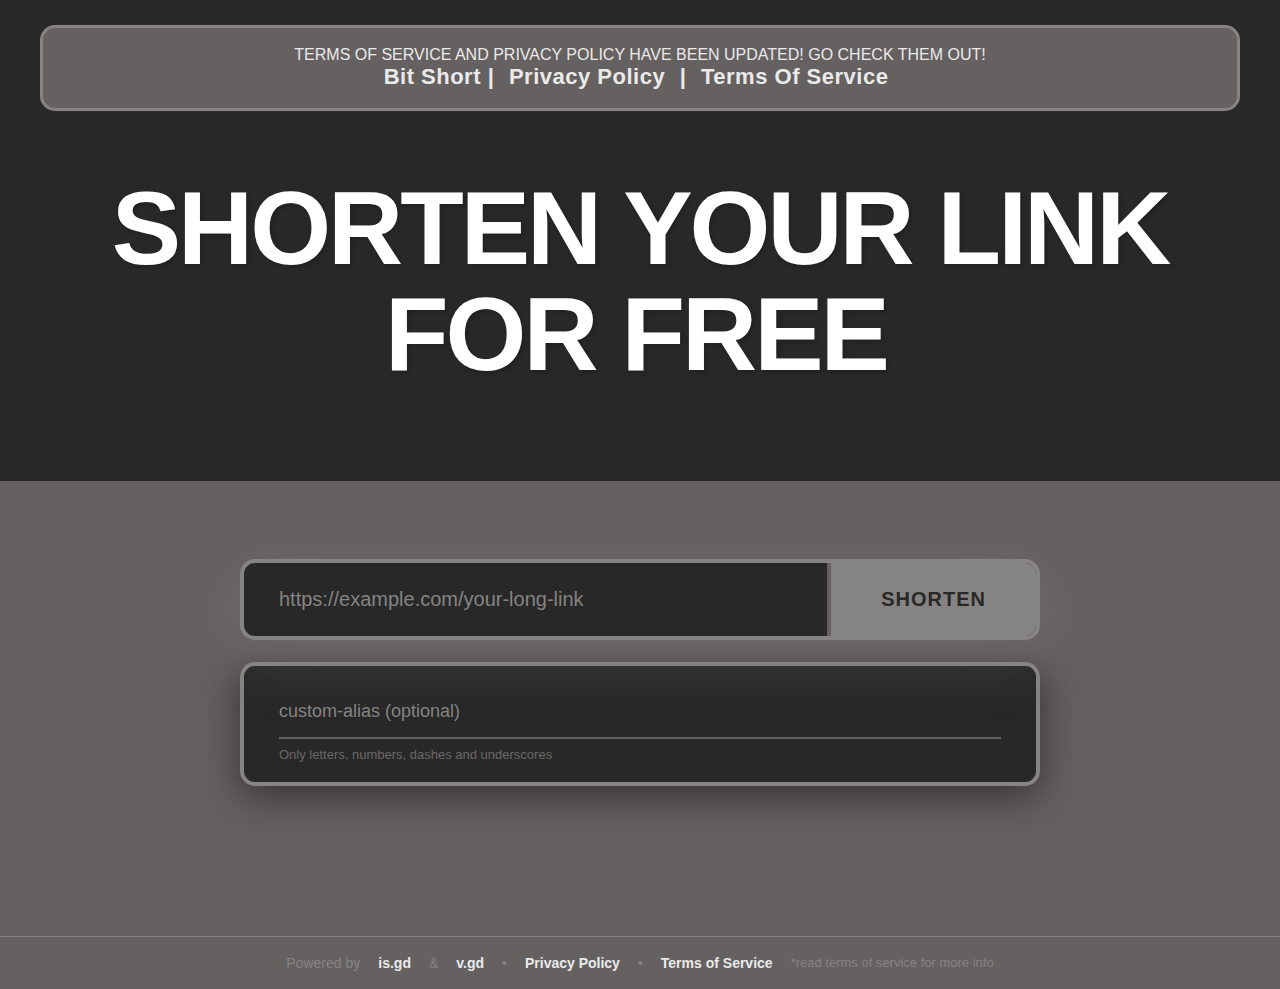
<file: index.html>
<!DOCTYPE html>
<html lang="en">
<head>
  <meta charset="UTF-8">
  <meta name="viewport" content="width=device-width, initial-scale=1.0">
  <meta name="description" content="Bit Short - Shorten your links for free">
  <title>Bit Short - Free URL Shortener</title>
  <link rel="stylesheet" href="style.css">
</head>
<body>
  <!-- Top Navigation Bar -->
  <div class="top-bar">
    <a>TERMS OF SERVICE AND PRIVACY POLICY HAVE BEEN UPDATED! GO CHECK THEM OUT!</a>
    <div class="top-bar-links">
      <strong>Bit Short</strong> | 
      <a href="privacy.html">Privacy Policy</a> | 
      <a href="tos.html">Terms Of Service</a>
    </div>
  </div>

  <!-- Hero Section -->
  <div class="top-section">
    <h1>
      SHORTEN YOUR LINK<br>
      FOR FREE<span class="asterisk"></span>
    </h1>
  </div>

  <!-- Main Content Section -->
  <div class="bottom-section">
    <div class="input-container">
      <!-- Input Form -->
      <form id="shortenForm">
        <div class="input-wrapper">
          <input 
            type="text" 
            id="longUrl" 
            class="url-input"
            placeholder="https://example.com/your-long-link"
            autocomplete="off"
            required
            aria-label="URL to shorten"
          >
          <button type="submit" id="submitBtn">
            <span id="btnText">Shorten</span>
          </button>
        </div>

        <!-- Custom Alias Input (Optional) -->
        <div class="custom-alias-wrapper">
          <input 
            type="text" 
            id="customAlias" 
            placeholder="custom-alias (optional)"
            autocomplete="off"
            maxlength="50"
            aria-label="Custom alias"
          >
          <small class="hint">Only letters, numbers, dashes and underscores</small>
        </div>
      </form>

      <!-- Result Box -->
      <div id="result" class="result"></div>
    </div>
  </div>

  <!-- Footer -->
  <footer class="footer">
    Powered by <a href="https://is.gd" target="_blank">is.gd</a> & <a href="https://v.gd" target="_blank">v.gd</a> •
    <a href="/privacy.html">Privacy Policy</a> •
    <a href="/tos.html">Terms of Service</a>
    <p class="disclaimer">*read terms of service for more info</p>
  </footer>

  <script src="main.js"></script>
</body>
</html>
</file>
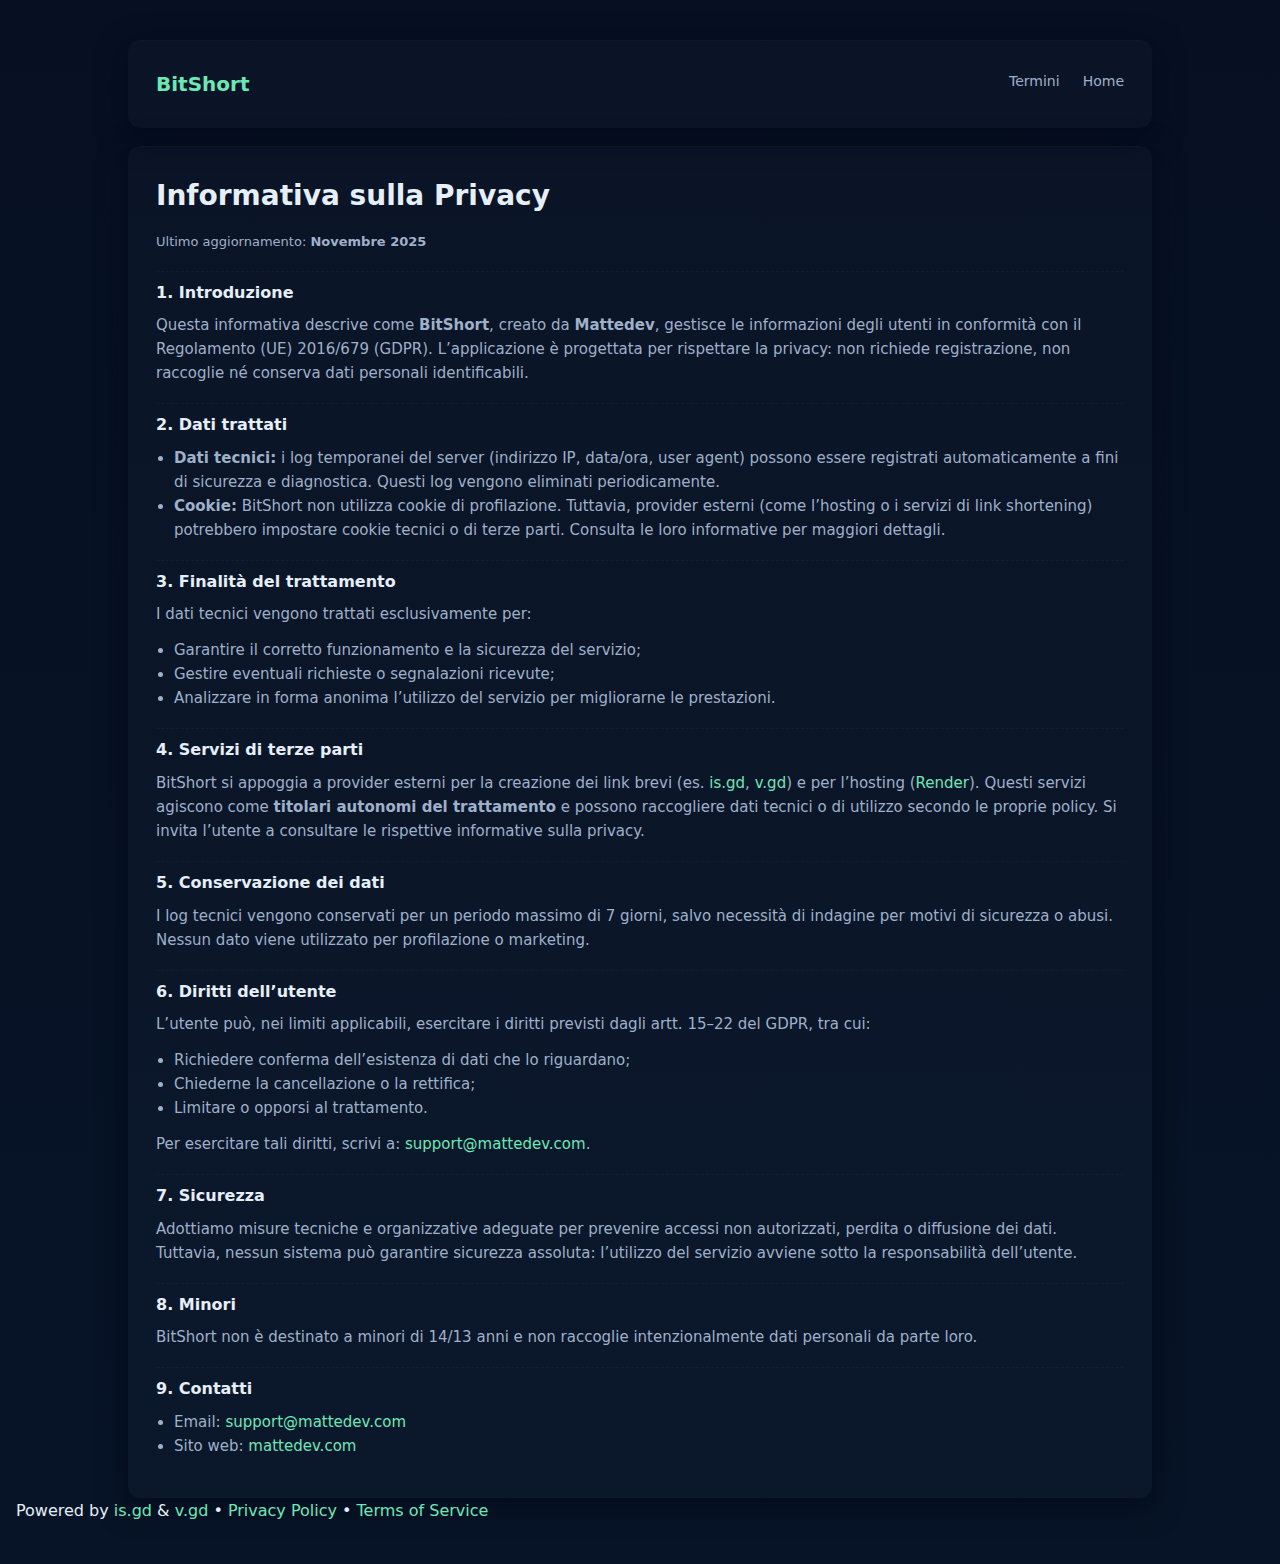
<file: privacy.html>
<!doctype html>
<html lang="it">
<head>
  <meta charset="utf-8" />
  <meta name="viewport" content="width=device-width,initial-scale=1" />
  <title>Informativa sulla Privacy — BitShort</title>
  <link rel="stylesheet" href="privacy.css">
  <meta name="robots" content="index,follow">
</head>
<body>
  <header class="site-header">
    <div class="container">
      <a class="brand" href="/">BitShort</a>
      <nav class="nav">
        <a href="/tos.html">Termini</a>
        <a href="/">Home</a>
      </nav>
    </div>
  </header>

  <main class="container main" id="privacy-content">
    <h1>Informativa sulla Privacy</h1>
    <p class="muted">Ultimo aggiornamento: <strong>Novembre 2025</strong></p>

    <section>
      <h2>1. Introduzione</h2>
      <p>Questa informativa descrive come <strong>BitShort</strong>, creato da <strong>Mattedev</strong>, gestisce le informazioni degli utenti in conformità con il Regolamento (UE) 2016/679 (GDPR). L’applicazione è progettata per rispettare la privacy: non richiede registrazione, non raccoglie né conserva dati personali identificabili.</p>
    </section>

    <section>
      <h2>2. Dati trattati</h2>
      <ul>
        
        <li><strong>Dati tecnici:</strong> i log temporanei del server (indirizzo IP, data/ora, user agent) possono essere registrati automaticamente a fini di sicurezza e diagnostica. Questi log vengono eliminati periodicamente.</li>
        <li><strong>Cookie:</strong> BitShort non utilizza cookie di profilazione. Tuttavia, provider esterni (come l’hosting o i servizi di link shortening) potrebbero impostare cookie tecnici o di terze parti. Consulta le loro informative per maggiori dettagli.</li>
      </ul>
    </section>

    <section>
      <h2>3. Finalità del trattamento</h2>
      <p>I dati tecnici vengono trattati esclusivamente per:</p>
      <ul>
        <li>Garantire il corretto funzionamento e la sicurezza del servizio;</li>
        <li>Gestire eventuali richieste o segnalazioni ricevute;</li>
        <li>Analizzare in forma anonima l’utilizzo del servizio per migliorarne le prestazioni.</li>
      </ul>
    </section>

    <section>
      <h2>4. Servizi di terze parti</h2>
      <p>BitShort si appoggia a provider esterni per la creazione dei link brevi (es. <a href="https://is.gd" target="_blank">is.gd</a>, <a href="https://v.gd" target="_blank">v.gd</a>) e per l’hosting (<a href="https://render.com" target="_blank">Render</a>). Questi servizi agiscono come <strong>titolari autonomi del trattamento</strong> e possono raccogliere dati tecnici o di utilizzo secondo le proprie policy. Si invita l’utente a consultare le rispettive informative sulla privacy.</p>
    </section>

    <section>
      <h2>5. Conservazione dei dati</h2>
      <p>I log tecnici vengono conservati per un periodo massimo di 7 giorni, salvo necessità di indagine per motivi di sicurezza o abusi. Nessun dato viene utilizzato per profilazione o marketing.</p>
    </section>

    <section>
      <h2>6. Diritti dell’utente</h2>
      <p>L’utente può, nei limiti applicabili, esercitare i diritti previsti dagli artt. 15–22 del GDPR, tra cui:</p>
      <ul>
        <li>Richiedere conferma dell’esistenza di dati che lo riguardano;</li>
        <li>Chiederne la cancellazione o la rettifica;</li>
        <li>Limitare o opporsi al trattamento.</li>
      </ul>
      <p>Per esercitare tali diritti, scrivi a: <a href="mailto:support@mattedev.com">support@mattedev.com</a>.</p>
    </section>

    <section>
      <h2>7. Sicurezza</h2>
      <p>Adottiamo misure tecniche e organizzative adeguate per prevenire accessi non autorizzati, perdita o diffusione dei dati. Tuttavia, nessun sistema può garantire sicurezza assoluta: l’utilizzo del servizio avviene sotto la responsabilità dell’utente.</p>
    </section>

    <section>
      <h2>8. Minori</h2>
      <p>BitShort non è destinato a minori di 14/13 anni e non raccoglie intenzionalmente dati personali da parte loro.</p>
    </section>

    <section>
      <h2>9. Contatti</h2>
      <ul>
        <li>Email: <a href="mailto:support@mattedev.com">support@mattedev.com</a></li>
        <li>Sito web: <a href="https://mattedev.com" target="_blank">mattedev.com</a></li>
      </ul>
    </section>
  </main>

  <footer class="footer">
    Powered by <a href="https://is.gd" target="_blank">is.gd</a> & <a href="https://v.gd" target="_blank">v.gd</a> •
    <a href="/privacy.html">Privacy Policy</a> •
    <a href="/tos.html">Terms of Service</a>
  </footer>
</body>
</html>
</file>
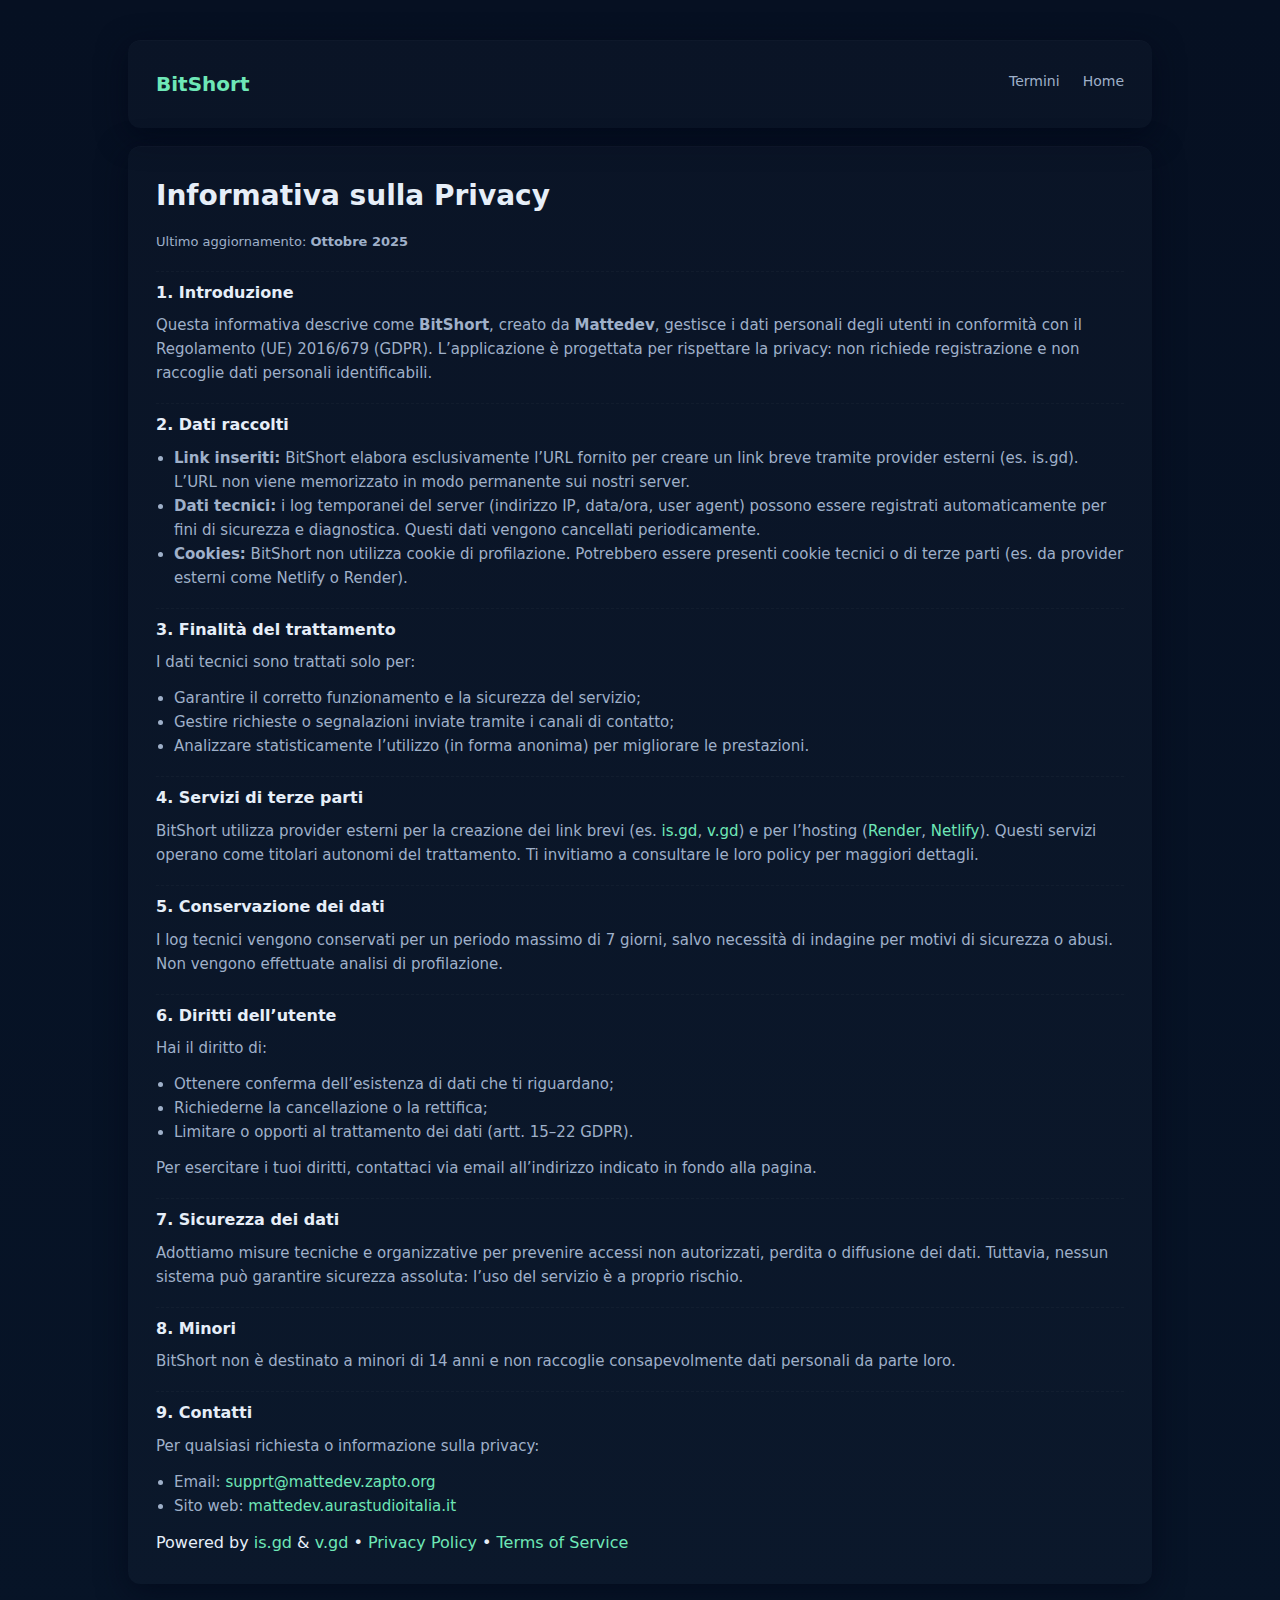
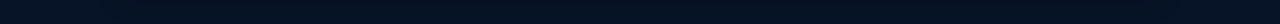
<file: Privacy.html>
<!doctype html>
<html lang="it">
<head>
  <meta charset="utf-8" />
  <meta name="viewport" content="width=device-width,initial-scale=1" />
  <title>Informativa sulla Privacy — BitShort</title>
  <link rel="stylesheet" href="/privacy.css">
  <meta name="robots" content="index,follow">
</head>
<body>
  <header class="site-header">
    <div class="container">
      <a class="brand" href="/">BitShort</a>
      <nav class="nav">
        <a href="/ToS.html">Termini</a>
        <a href="/">Home</a>

      </nav>
    </div>
  </header>

  <main class="container main" id="privacy-content">
    <h1>Informativa sulla Privacy</h1>
    <p class="muted">Ultimo aggiornamento: <strong>Ottobre 2025</strong></p>

    <section>
      <h2>1. Introduzione</h2>
      <p>Questa informativa descrive come <strong>BitShort</strong>, creato da <strong>Mattedev</strong>, gestisce i dati personali degli utenti in conformità con il Regolamento (UE) 2016/679 (GDPR). L’applicazione è progettata per rispettare la privacy: non richiede registrazione e non raccoglie dati personali identificabili.</p>
    </section>

    <section>
      <h2>2. Dati raccolti</h2>
      <ul>
        <li><strong>Link inseriti:</strong> BitShort elabora esclusivamente l’URL fornito per creare un link breve tramite provider esterni (es. is.gd). L’URL non viene memorizzato in modo permanente sui nostri server.</li>
        <li><strong>Dati tecnici:</strong> i log temporanei del server (indirizzo IP, data/ora, user agent) possono essere registrati automaticamente per fini di sicurezza e diagnostica. Questi dati vengono cancellati periodicamente.</li>
        <li><strong>Cookies:</strong> BitShort non utilizza cookie di profilazione. Potrebbero essere presenti cookie tecnici o di terze parti (es. da provider esterni come Netlify o Render).</li>
      </ul>
    </section>

    <section>
      <h2>3. Finalità del trattamento</h2>
      <p>I dati tecnici sono trattati solo per:</p>
      <ul>
        <li>Garantire il corretto funzionamento e la sicurezza del servizio;</li>
        <li>Gestire richieste o segnalazioni inviate tramite i canali di contatto;</li>
        <li>Analizzare statisticamente l’utilizzo (in forma anonima) per migliorare le prestazioni.</li>
      </ul>
    </section>

    <section>
      <h2>4. Servizi di terze parti</h2>
      <p>BitShort utilizza provider esterni per la creazione dei link brevi (es. <a href="https://is.gd" target="_blank">is.gd</a>, <a href="https://v.gd" target="_blank">v.gd</a>) e per l’hosting (<a href="https://render.com" target="_blank">Render</a>, <a href="https://netlify.com" target="_blank">Netlify</a>). Questi servizi operano come titolari autonomi del trattamento. Ti invitiamo a consultare le loro policy per maggiori dettagli.</p>
    </section>

    <section>
      <h2>5. Conservazione dei dati</h2>
      <p>I log tecnici vengono conservati per un periodo massimo di 7 giorni, salvo necessità di indagine per motivi di sicurezza o abusi. Non vengono effettuate analisi di profilazione.</p>
    </section>

    <section>
      <h2>6. Diritti dell’utente</h2>
      <p>Hai il diritto di:</p>
      <ul>
        <li>Ottenere conferma dell’esistenza di dati che ti riguardano;</li>
        <li>Richiederne la cancellazione o la rettifica;</li>
        <li>Limitare o opporti al trattamento dei dati (artt. 15–22 GDPR).</li>
      </ul>
      <p>Per esercitare i tuoi diritti, contattaci via email all’indirizzo indicato in fondo alla pagina.</p>
    </section>

    <section>
      <h2>7. Sicurezza dei dati</h2>
      <p>Adottiamo misure tecniche e organizzative per prevenire accessi non autorizzati, perdita o diffusione dei dati. Tuttavia, nessun sistema può garantire sicurezza assoluta: l’uso del servizio è a proprio rischio.</p>
    </section>

    <section>
      <h2>8. Minori</h2>
      <p>BitShort non è destinato a minori di 14 anni e non raccoglie consapevolmente dati personali da parte loro.</p>
    </section>

    <section>
      <h2>9. Contatti</h2>
      <p>Per qualsiasi richiesta o informazione sulla privacy:</p>
      <ul>
        <li>Email: <a href="mailto:supprt@mattedev.zapto.org">supprt@mattedev.zapto.org</a></li>
        <li>Sito web: <a href="https://mattedev.aurastudioitalia.it" target="_blank">mattedev.aurastudioitalia.it</a></li>
      </ul>
    </section>

  <footer class="footer">
    Powered by <a href="https://is.gd" target="_blank">is.gd</a> & <a href="https://v.gd" target="_blank">v.gd</a> •
    <a href="/privacy.html">Privacy Policy</a> •
    <a href="/terms.html">Terms of Service</a>
  </footer>

  <script>
    document.getElementById('year').textContent = new Date().getFullYear();
  </script>
</body>
</html>
</file>
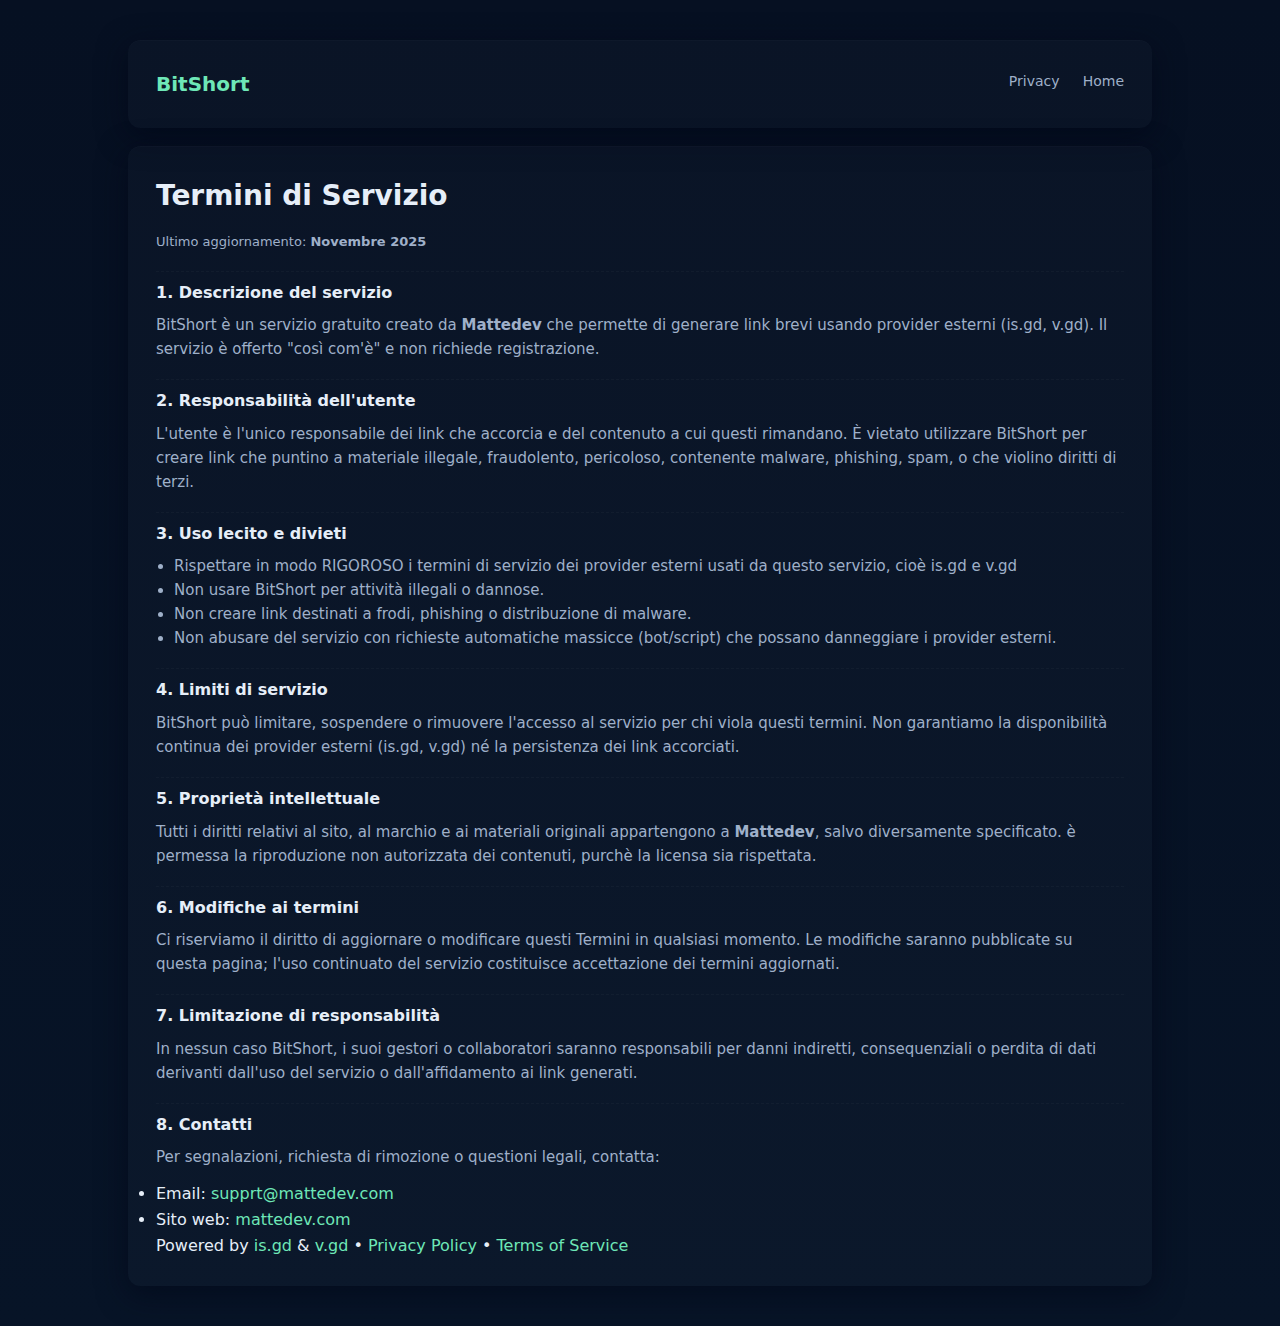
<file: tos.html>
<!doctype html>
<html lang="it">
<head>
  <meta charset="utf-8" />
  <meta name="viewport" content="width=device-width,initial-scale=1" />
  <title>Termini di Servizio — BitShort</title>
  <link rel="stylesheet" href="tos.css">
  <meta name="robots" content="index,follow">
</head>
<body>
  <header class="site-header">
    <div class="container">
      <a class="brand" href="/">BitShort</a>
      <nav class="nav">
        <a href="/privacy.html">Privacy</a>
        <a href="/">Home</a>
      </nav>
    </div>
  </header>

  <main class="container main" id="tos-content">
    <h1>Termini di Servizio</h1>
    <p class="muted">Ultimo aggiornamento: <strong>Novembre 2025</strong></p>

    <section>
      <h2>1. Descrizione del servizio</h2>
      <p>BitShort è un servizio gratuito creato da <strong>Mattedev</strong> che permette di generare link brevi usando provider esterni (is.gd, v.gd). Il servizio è offerto "così com'è" e non richiede registrazione.</p>
    </section>

    <section>
      <h2>2. Responsabilità dell'utente</h2>
      <p>L'utente è l'unico responsabile dei link che accorcia e del contenuto a cui questi rimandano. È vietato utilizzare BitShort per creare link che puntino a materiale illegale, fraudolento, pericoloso, contenente malware, phishing, spam, o che violino diritti di terzi.</p>
    </section>

    <section>
      <h2>3. Uso lecito e divieti</h2>
      <ul>
        <li>Rispettare in modo RIGOROSO i termini di servizio dei provider esterni usati da questo servizio, cioè is.gd e v.gd</li>
        <li>Non usare BitShort per attività illegali o dannose.</li>
        <li>Non creare link destinati a frodi, phishing o distribuzione di malware.</li>
        <li>Non abusare del servizio con richieste automatiche massicce (bot/script) che possano danneggiare i provider esterni.</li>
      </ul>
    </section>

    <section>
      <h2>4. Limiti di servizio</h2>
      <p>BitShort può limitare, sospendere o rimuovere l'accesso al servizio per chi viola questi termini. Non garantiamo la disponibilità continua dei provider esterni (is.gd, v.gd) né la persistenza dei link accorciati.</p>
    </section>

    <section>
      <h2>5. Proprietà intellettuale</h2>
      <p>Tutti i diritti relativi al sito, al marchio e ai materiali originali appartengono a <strong>Mattedev</strong>, salvo diversamente specificato. è permessa la riproduzione non autorizzata dei contenuti, purchè la licensa sia rispettata.</p>
    </section>

    <section>
      <h2>6. Modifiche ai termini</h2>
      <p>Ci riserviamo il diritto di aggiornare o modificare questi Termini in qualsiasi momento. Le modifiche saranno pubblicate su questa pagina; l'uso continuato del servizio costituisce accettazione dei termini aggiornati.</p>
    </section>

    <section>
      <h2>7. Limitazione di responsabilità</h2>
      <p>In nessun caso BitShort, i suoi gestori o collaboratori saranno responsabili per danni indiretti, consequenziali o perdita di dati derivanti dall'uso del servizio o dall'affidamento ai link generati.</p>
    </section>

    <section>
      <h2>8. Contatti</h2>
      <p>Per segnalazioni, richiesta di rimozione o questioni legali, contatta:         <li>Email: <a href="mailto:supprt@mattedev.com">supprt@mattedev.com</a></li>
        <li>Sito web: <a href="https://mattedev.com" target="_blank">mattedev.com</a></li>
    </section>

    <footer class="footer">
    Powered by <a href="https://is.gd" target="_blank">is.gd</a> & <a href="https://v.gd" target="_blank">v.gd</a> •
    <a href="/privacy.html">Privacy Policy</a> •
    <a href="/tos.html">Terms of Service</a>
  </footer>

  
</body>
</html>

</body>
</html>
</file>
<file: privacy.css>
:root{
  --bg: #0f1724;
  --card: #0b1220;
  --text: #e6eef8;
  --muted: #9fb0c9;
  --accent: #6ee7b7;
  --container: 1024px;
  --radius: 12px;
  --gap: 20px;
  font-family: Inter, ui-sans-serif, system-ui, -apple-system, "Segoe UI", Roboto, "Helvetica Neue", Arial;
}

*{box-sizing:border-box}

body{
  margin:0;
  background: linear-gradient(180deg,#061022 0%, #071427 100%);
  color:var(--text);
  -webkit-font-smoothing:antialiased;
  line-height:1.6;
  padding:40px 16px;
}

.container{
  max-width:var(--container);
  margin:0 auto;
  background: rgba(255,255,255,0.02);
  border-radius: var(--radius);
  padding: 28px;
  box-shadow: 0 8px 30px rgba(2,6,23,0.6), inset 0 1px 0 rgba(255,255,255,0.02);
}

.site-header{ margin-bottom:18px; }
.brand{
  display:inline-block;
  font-weight:700;
  color:var(--accent);
  text-decoration:none;
  font-size:20px;
}
.nav{ float:right; }
.nav a{
  color:var(--muted);
  margin-left:18px;
  text-decoration:none;
  font-size:14px;
}
.main h1{ margin-top:0; font-size:28px; margin-bottom:4px; }
.muted{ color:var(--muted); font-size:13px; }

section{
  margin-top:18px;
  padding-top:8px;
  border-top:1px dashed rgba(255,255,255,0.03);
}
section h2{
  margin:0 0 8px 0;
  font-size:16px;
  color:var(--text);
}
section p, section ul{
  margin:0 0 12px 0;
  color:var(--muted);
  font-size:15px;
}
section ul{ padding-left:18px; }

.doc-footer{
  margin-top:24px;
  padding-top:12px;
  border-top:1px solid rgba(255,255,255,0.02);
  font-size:13px;
  color:var(--muted);
}
a{ color:var(--accent); text-decoration:none; }
a:hover{ text-decoration:underline; }

@media (max-width:720px){
  .nav{ float:none; margin-top:12px; display:flex; gap:10px; }
  body{ padding:20px 12px; }
}
</file>
<file: tos.css>
/* tos.css — stile pulito e minimale per i TOS */
:root{
  --bg: #0f1724;
  --card: #0b1220;
  --text: #e6eef8;
  --muted: #9fb0c9;
  --accent: #6ee7b7;
  --container: 1024px;
  --radius: 12px;
  --gap: 20px;
  font-family: Inter, ui-sans-serif, system-ui, -apple-system, "Segoe UI", Roboto, "Helvetica Neue", Arial;
}

*{box-sizing:border-box}

body{
  margin:0;
  background: linear-gradient(180deg,#061022 0%, #071427 100%);
  color:var(--text);
  -webkit-font-smoothing:antialiased;
  -moz-osx-font-smoothing:grayscale;
  line-height:1.6;
  padding:40px 16px;
}

.container{
  max-width:var(--container);
  margin:0 auto;
  background: rgba(255,255,255,0.02);
  border-radius: var(--radius);
  padding: 28px;
  box-shadow: 0 8px 30px rgba(2,6,23,0.6), inset 0 1px 0 rgba(255,255,255,0.02);
}

.site-header{
  margin-bottom: 18px;
}

.brand{
  display:inline-block;
  font-weight:700;
  color:var(--accent);
  text-decoration:none;
  font-size:20px;
}

.nav{
  float:right;
}

.nav a{
  color:var(--muted);
  margin-left:18px;
  text-decoration:none;
  font-size:14px;
}

.main h1{
  margin-top:0;
  font-size:28px;
  margin-bottom:4px;
}

.muted{ color:var(--muted); font-size:13px; }

section{
  margin-top:18px;
  padding-top:8px;
  border-top:1px dashed rgba(255,255,255,0.03);
}

section h2{
  margin:0 0 8px 0;
  font-size:16px;
  color:var(--text);
}

section p, section ul{
  margin:0 0 12px 0;
  color:var(--muted);
  font-size:15px;
}

section ul{ padding-left:18px; }

.doc-footer{
  margin-top:24px;
  padding-top:12px;
  border-top:1px solid rgba(255,255,255,0.02);
  font-size:13px;
  color:var(--muted);
}

a{ color:var(--accent); text-decoration:none; }
a:hover{ text-decoration:underline; }

/* responsive */
@media (max-width:720px){
  .nav{ float:none; margin-top:12px; display:flex; gap:10px; }
  body{ padding:20px 12px; }
}
</file>
<file: style.css>
/* ===== RESET & BASE STYLES ===== */
    * {
      margin: 0;
      padding: 0;
      box-sizing: border-box;
    }

    body {
      font-family: "Inter", sans-serif;
      background: #282828;
      min-height: 100vh;
      display: flex;
      flex-direction: column;
      color: #eaeaea;
      overflow-x: hidden;
    }

    /* ===== TOP NAVIGATION BAR ===== */
    .top-bar {
      background: #656160;
      padding: 18px 40px;
      text-align: center;
      border: 3px solid #858482;
      border-radius: 15px;
      margin: 25px 40px;
      transition: all 0.3s ease;
    }

    .top-bar:hover {
      background: #707070;
    }

    .top-bar-links {
      font-size: 22px;
      font-weight: 700;
      letter-spacing: 0.5px;
    }

    .top-bar-links a {
      color: #eaeaea;
      text-decoration: none;
      margin: 0 8px;
      transition: opacity 0.2s ease;
    }

    .top-bar-links a:hover {
      color: #fff;
      text-decoration: underline;
    }

    /* ===== HERO SECTION ===== */
    .top-section {
      flex: 1;
      display: flex;
      flex-direction: column;
      justify-content: center;
      align-items: center;
      padding: 40px 20px 80px;
      text-align: center;
    }

    h1 {
      font-size: 6.5rem;
      font-weight: 900;
      color: white;
      line-height: 1;
      text-transform: uppercase;
      letter-spacing: -3px;
      margin-bottom: 15px;
      text-shadow: 2px 2px 4px rgba(0, 0, 0, 0.2);
    }

    .asterisk {
      font-size: 4rem;
      vertical-align: super;
      margin-left: 8px;
      color: #858482;
    }

    .disclaimer {
      color: #858482;
      font-size: 15px;
      margin-top: 15px;
      font-weight: 400;
    }

    /* ===== BOTTOM SECTION ===== */
    .bottom-section {
      position: relative;
      background: #656160;
      padding: 80px 20px 150px;
    }

    /* ===== INPUT CONTAINER ===== */
    .input-container {
      max-width: 800px;
      margin: 0 auto;
      position: relative;
      z-index: 2;
    }

    .input-wrapper {
      display: flex;
      align-items: stretch;
      background: #282828;
      border: 4px solid #858482;
      border-radius: 15px;
      overflow: hidden;
      box-shadow: 0 15px 50px rgba(0, 0, 0, 0.5);
      transition: transform 0.2s ease;
    }

    .input-wrapper:focus-within {
      transform: translateY(-2px);
      box-shadow: 0 18px 60px rgba(133, 132, 130, 0.3);
    }

    input[type="text"].url-input {
      flex: 1;
      padding: 25px 35px;
      border: none;
      font-size: 20px;
      background: transparent;
      color: #eaeaea;
      outline: none;
      font-weight: 500;
    }

    input[type="text"].url-input::placeholder {
      color: #858482;
      font-weight: 500;
    }

    button[type="submit"] {
      padding: 25px 50px;
      background: #858482;
      color: #282828;
      border: none;
      border-left: 4px solid #656160;
      font-size: 20px;
      font-weight: 900;
      cursor: pointer;
      transition: all 0.2s;
      white-space: nowrap;
      text-transform: uppercase;
      letter-spacing: 1px;
    }

    button[type="submit"]:hover:not(:disabled) {
      background: #9a9997;
      box-shadow: 0 7px 22px rgba(133, 132, 130, 0.4);
      transform: translateY(-3px);
    }

    button[type="submit"]:active:not(:disabled) {
      transform: scale(0.98);
    }

    button[type="submit"]:disabled {
      opacity: 0.6;
      cursor: not-allowed;
    }

    /* ===== CUSTOM ALIAS INPUT ===== */
    .custom-alias-wrapper {
      margin-top: 20px;
      background: #282828;
      border-radius: 15px;
      padding: 20px 35px;
      border: 4px solid #858482;
      box-shadow: 0 10px 40px rgba(0, 0, 0, 0.5);
    }

    #customAlias {
      width: 100%;
      padding: 15px 0;
      border: none;
      border-bottom: 2px solid #656160;
      font-size: 18px;
      background: transparent;
      color: #eaeaea;
      outline: none;
      font-weight: 500;
      transition: border-color 0.3s ease;
    }

    #customAlias:focus {
      border-bottom-color: #858482;
    }

    #customAlias::placeholder {
      color: #858482;
    }

    .hint {
      display: block;
      margin-top: 8px;
      font-size: 13px;
      color: #858482;
      opacity: 0.7;
    }

    /* ===== RESULT BOX ===== */
    .result {
      margin-top: 50px;
      padding: 30px 40px;
      background: #282828;
      border-radius: 15px;
      border: 4px solid #858482;
      display: none;
      box-shadow: 0 15px 50px rgba(0, 0, 0, 0.5);
    }

    .result.show {
      display: block;
      animation: slideIn 0.4s ease;
    }

    .result.error {
      background: #2a1111;
      border-color: #ff4444;
    }

    .result h3 {
      color: #858482;
      font-size: 18px;
      font-weight: 800;
      text-transform: uppercase;
      letter-spacing: 1px;
      margin-bottom: 20px;
    }

    .result.error h3 {
      color: white;
    }

    .error-message {
      color: white;
      font-weight: 700;
      font-size: 18px;
      line-height: 1.5;
    }

    /* ===== SHORT URL DISPLAY ===== */
    .short-url {
      display: flex;
      align-items: center;
      gap: 20px;
      background: #656160;
      padding: 22px 30px;
      border-radius: 12px;
      margin-bottom: 15px;
    }

    .short-url a {
      color: #eaeaea;
      text-decoration: none;
      font-weight: 700;
      font-size: 18px;
      word-break: break-all;
      flex: 1;
      transition: color 0.2s ease;
    }

    .short-url a:hover {
      color: #fff;
      text-decoration: underline;
    }

    /* ===== COPY BUTTON ===== */
    .copy-btn {
      background: #858482;
      color: #282828;
      padding: 14px 30px;
      border-radius: 10px;
      cursor: pointer;
      font-size: 16px;
      font-weight: 800;
      transition: all 0.2s;
      border: none;
      white-space: nowrap;
      text-transform: uppercase;
      letter-spacing: 0.5px;
    }

    .copy-btn:hover {
      background: #9a9997;
      transform: scale(1.05);
    }

    .copy-btn:active {
      transform: scale(0.98);
    }

    .copy-btn.copied {
      background: #10b981;
    }

    /* ===== PROVIDER BADGE ===== */
    .provider-badge {
      background: #656160;
      color: #eaeaea;
      padding: 12px 20px;
      border-radius: 8px;
      font-size: 14px;
      font-weight: 700;
      text-align: center;
    }

    /* ===== LOADING SPINNER ===== */
    .loading-spinner {
      display: inline-block;
      width: 20px;
      height: 20px;
      border: 3px solid #656160;
      border-top-color: #858482;
      border-radius: 50%;
      animation: spin 0.8s linear infinite;
    }

    /* ===== ANIMATIONS ===== */
    @keyframes spin {
      to { transform: rotate(360deg); }
    }

    @keyframes slideIn {
      from {
        opacity: 0;
        transform: translateY(-20px);
      }
      to {
        opacity: 1;
        transform: translateY(0);
      }
    }

    /* ===== RESPONSIVE DESIGN ===== */
    @media (max-width: 768px) {
      .top-bar {
        padding: 15px 20px;
        margin: 20px;
      }

      .top-bar-links {
        font-size: 16px;
      }

      .top-bar-links a {
        display: inline-block;
        margin: 5px;
      }

      h1 {
        font-size: 3.5rem;
        letter-spacing: -2px;
      }

      .asterisk {
        font-size: 2.5rem;
      }

      .disclaimer {
        font-size: 13px;
      }

      .bottom-section {
        padding: 80px 20px 120px;
      }

      .input-wrapper {
        flex-direction: row;
      }

      input[type="text"].url-input {
        padding: 20px 25px;
        font-size: 16px;
      }

      button[type="submit"] {
        padding: 20px 30px;
        font-size: 16px;
      }

      .custom-alias-wrapper {
        padding: 15px 25px;
      }

      #customAlias {
        font-size: 16px;
      }

      .short-url {
        flex-direction: column;
        align-items: stretch;
        gap: 15px;
      }

      .copy-btn {
        width: 100%;
      }
    }

    @media (max-width: 480px) {
      h1 {
        font-size: 2.5rem;
      }

      .asterisk {
        font-size: 1.8rem;
      }

      .input-wrapper {
        flex-direction: column;
      }

      button[type="submit"] {
        border-left: none;
        border-top: 4px solid #656160;
      }

      .result {
        padding: 20px 25px;
      }

      .short-url {
        padding: 18px 20px;
      }
    }

    /* ===== FOOTER ===== */
    .footer,
    .site-footer {
      background: #656160;
      color: #858482;
      padding: 18px 24px;
      border-top: 1px solid #858482;
      margin-top: auto;
      display: flex;
      align-items: center;
      justify-content: center;
      gap: 12px;
      flex-wrap: wrap;
      font-size: 14px;
    }

    .footer a,
    .site-footer a {
      color: #eaeaea;
      text-decoration: none;
      font-weight: 700;
      transition: color 0.15s, opacity 0.15s;
      margin: 0 6px;
    }

    .footer a:hover,
    .site-footer a:hover {
      color: #fff;
      opacity: 0.9;
      text-decoration: underline;
    }

    .footer .disclaimer,
    .site-footer .footer-note,
    .footer p.disclaimer {
      margin: 0;
      color: #858482;
      font-size: 13px;
    }

    .footer-container,
    .footer .footer-container,
    .site-footer .footer-container {
      max-width: 1200px;
      width: 100%;
      display: flex;
      gap: 20px;
      align-items: center;
      justify-content: space-between;
      flex-wrap: wrap;
    }

    @media (max-width: 600px) {
      .footer,
      .site-footer {
        padding: 12px 16px;
        flex-direction: column;
        text-align: center;
      }

      .footer a,
      .site-footer a {
        margin: 6px 4px;
      }

      .footer .disclaimer,
      .site-footer .footer-note,
      .footer p.disclaimer {
        order: 2;
        width: 100%;
      }
    }
</file>
